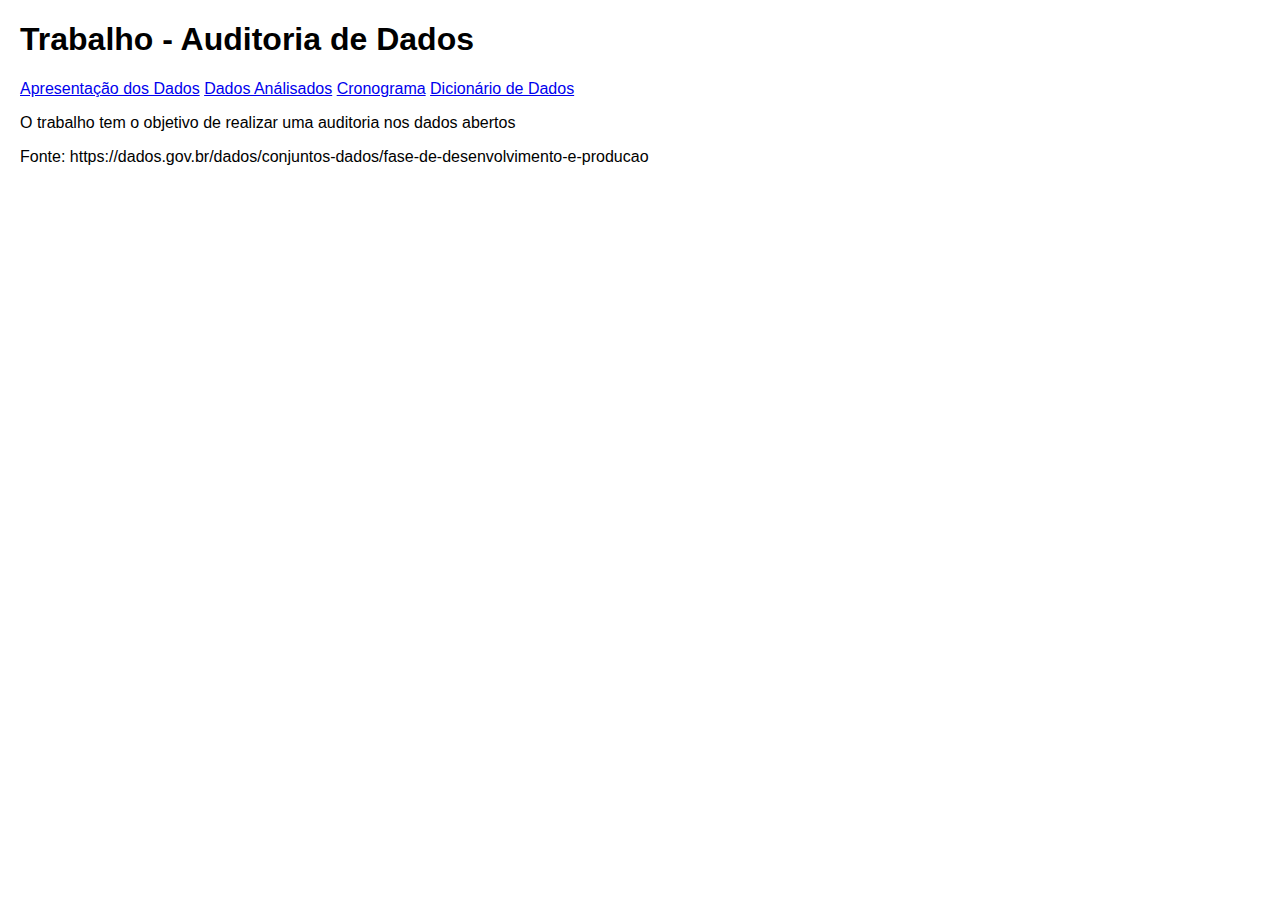
<file: frontend/index.html>
<!DOCTYPE html>
<html lang="pt-BR">
<head>
    <meta charset="UTF-8">
    <meta name="viewport" content="width=device-width, initial-scale=1.0">
    <title>Atividade - Auditoria de Dados</title>
    
    <link rel="stylesheet" href="style.css">
    
</head>
<body>
        <header id="header">
        <h1>Trabalho - Auditoria de Dados</h1>
        <nav id="nav">
            <a href="./Pages/Dados/dados.html">Apresentação dos Dados</a>
            <a href="./Pages/DadosPadronizados/dadosPadronizados.html">Dados Análisados</a>
            <a href="https://fatecspgov-my.sharepoint.com/:x:/r/personal/juan_marques2_fatec_sp_gov_br/Documents/Gr%C3%A1fico%20de%20Gantt%20de%20acompanhamento%20de%20data1.xlsx?d=wec7b393ea5324d048b5f4dbf59c81b0a&csf=1&web=1&e=XnSMK1&nav=MTVfezU4NEVBMUY2LTVGMTEtNDlGMC1CQzk1LTU0QTM4MkU2NEUyNX0">Cronograma</a>
            <a href="./Pages/DicionarioDeDados/DicionarioDeDados.html">Dicionário de Dados</a>
        </nav>
    </header>

    
    <main>
        <p>
            O trabalho tem o objetivo de realizar uma auditoria nos dados abertos
            
        </p>
    </main>

    <footer>Fonte: https://dados.gov.br/dados/conjuntos-dados/fase-de-desenvolvimento-e-producao</footer>

    <script src="script.js" defer></script>
</body>
</html>
</file>
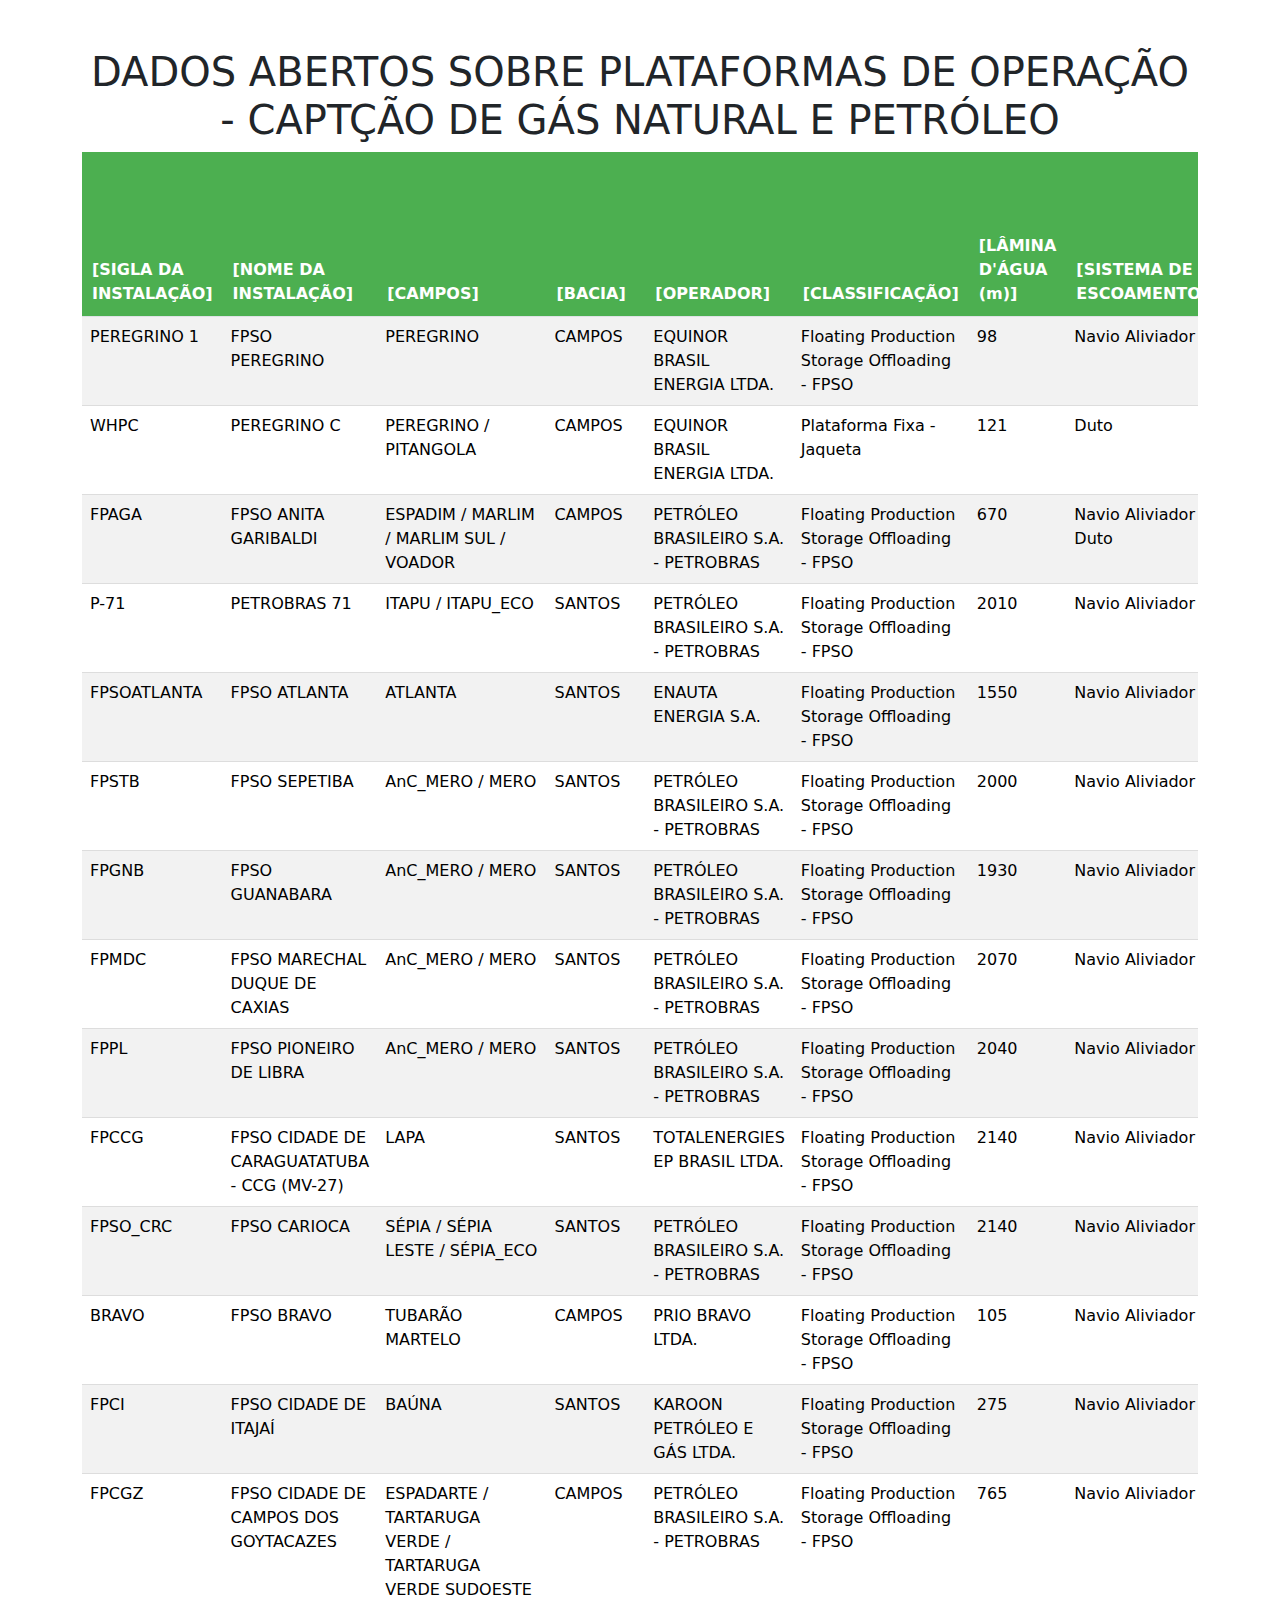
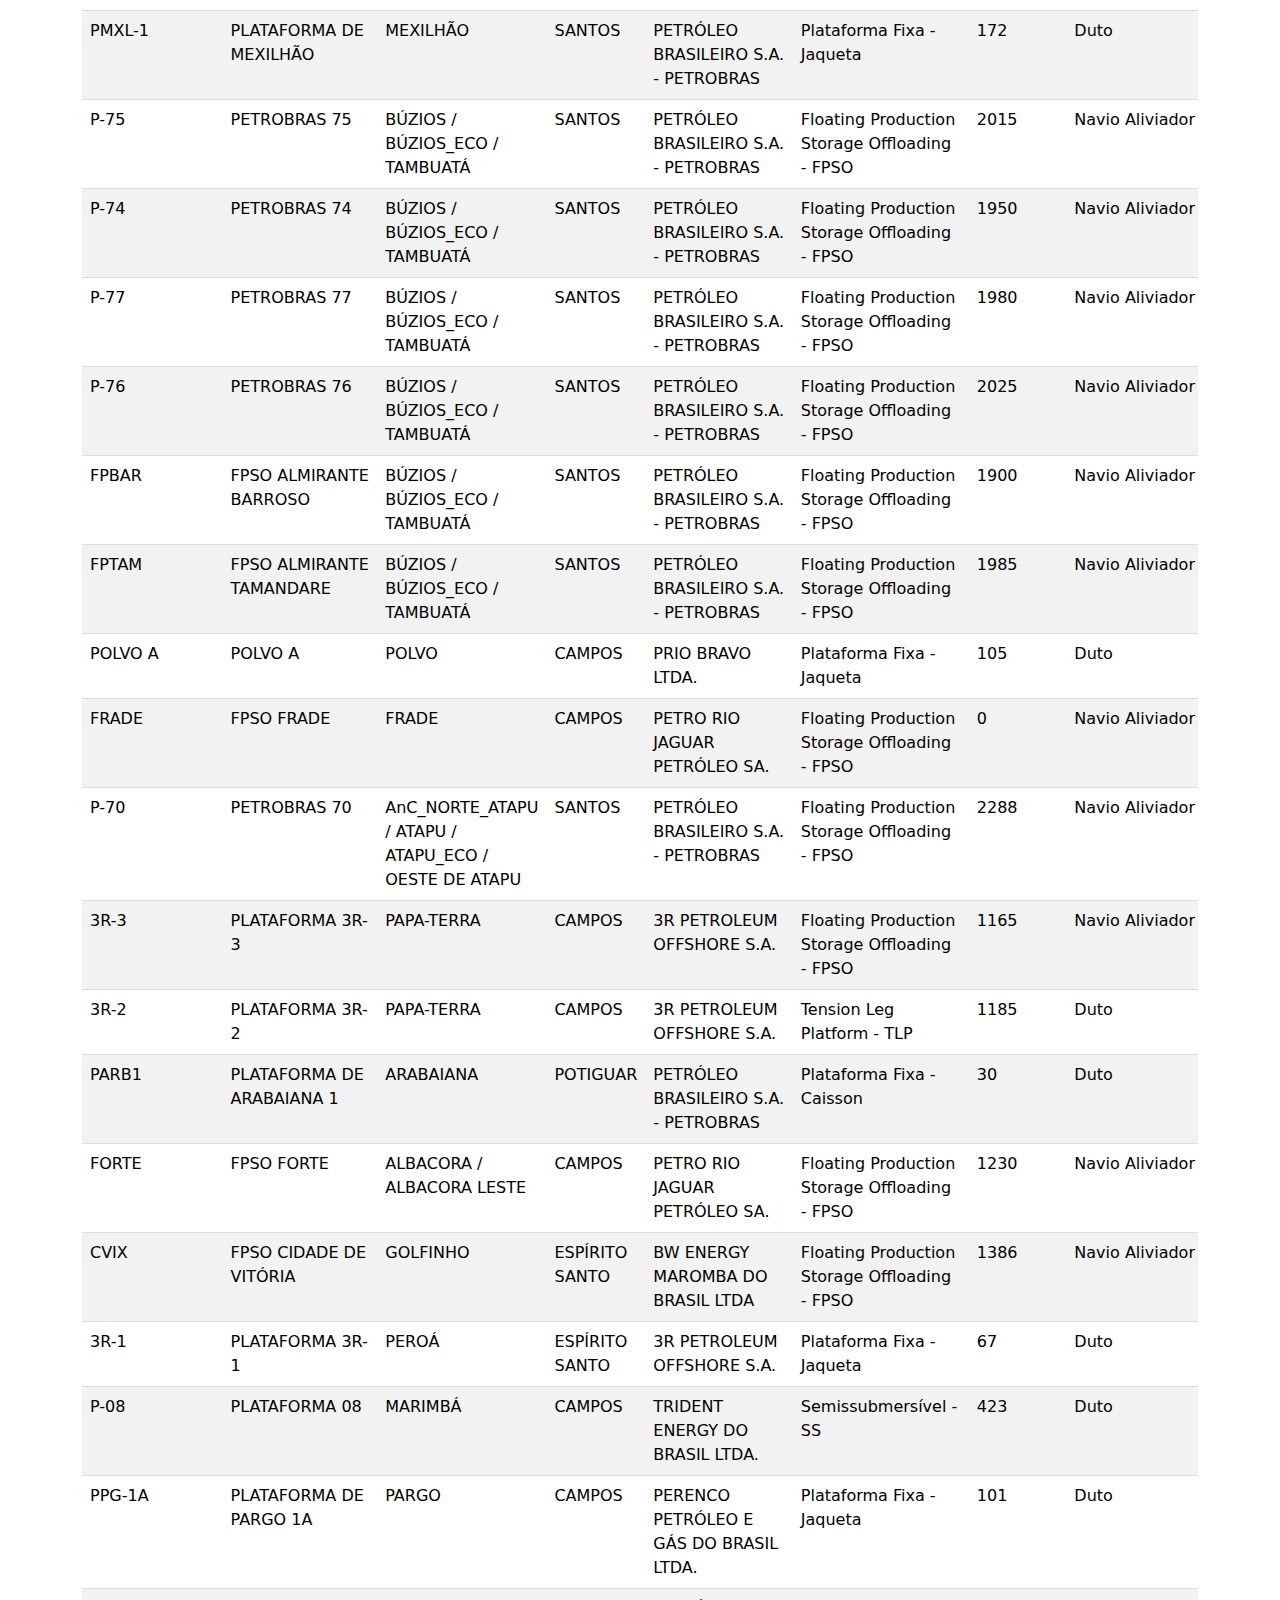
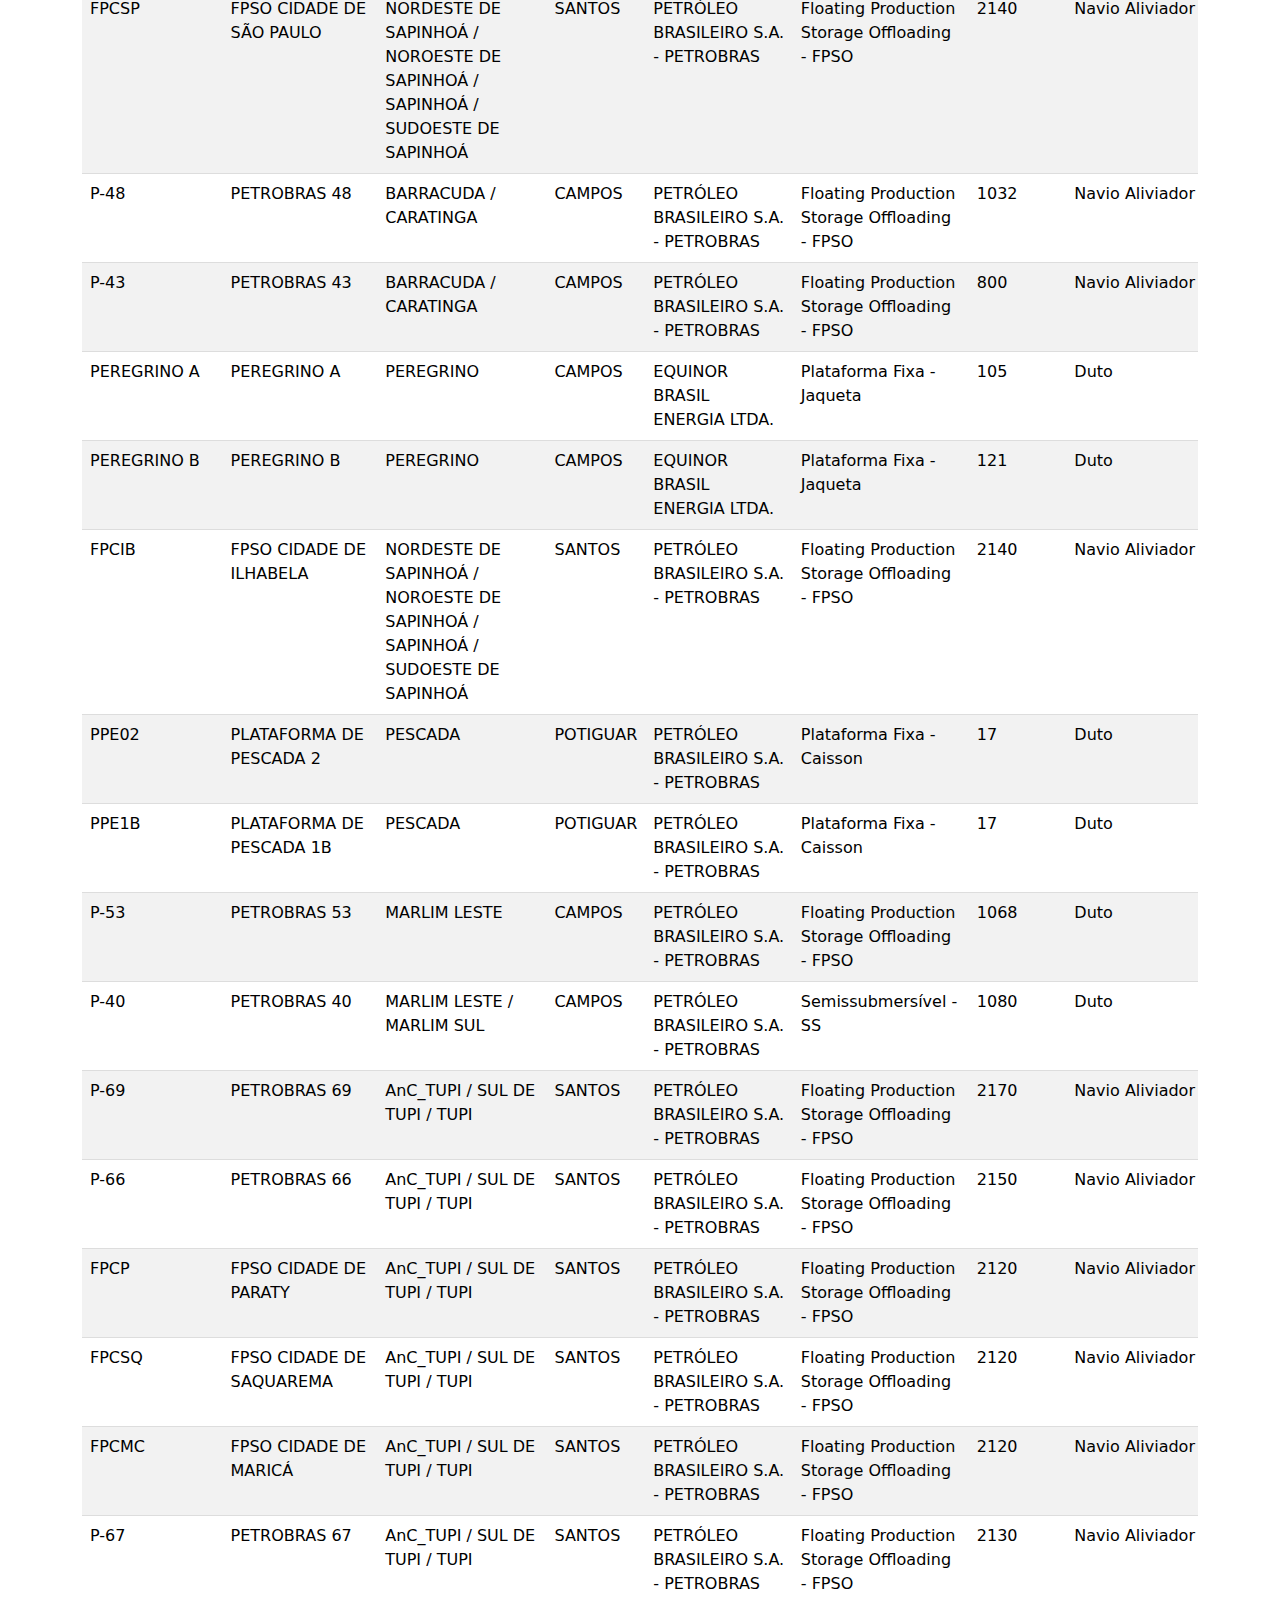
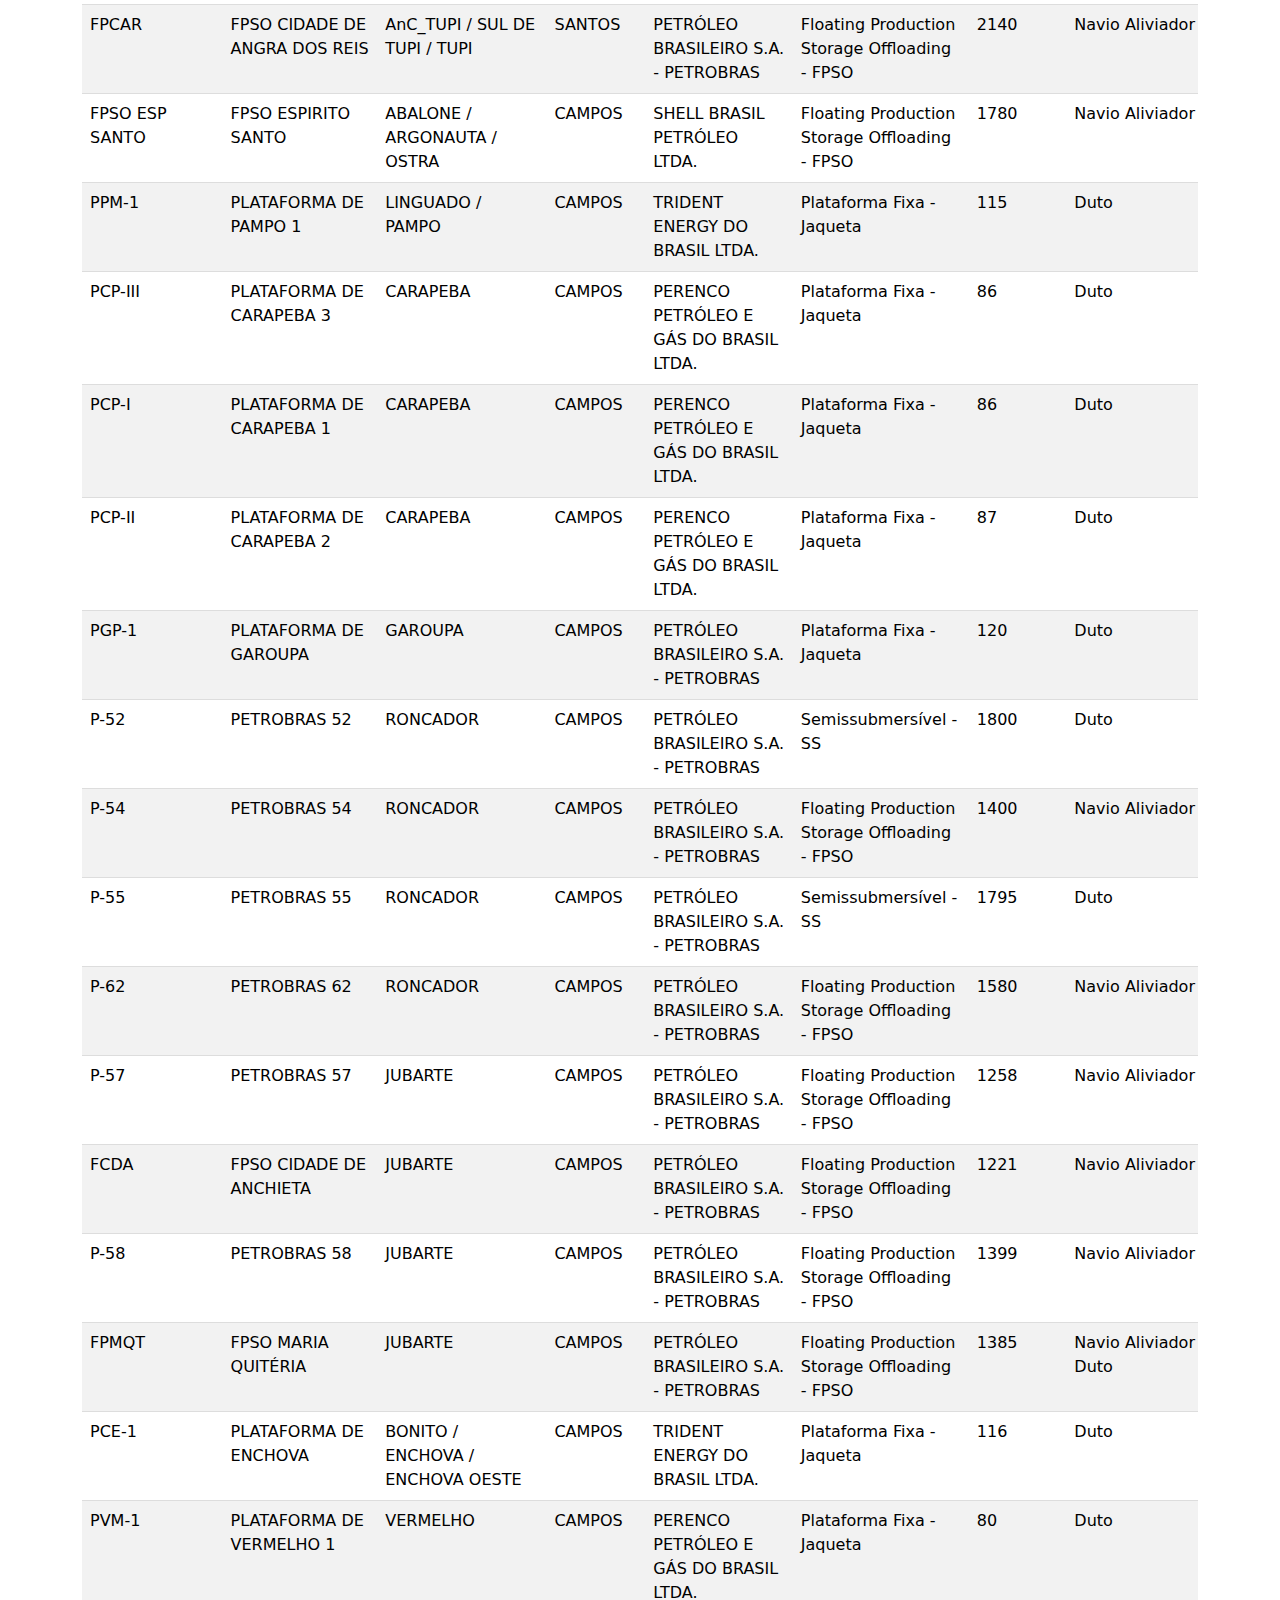
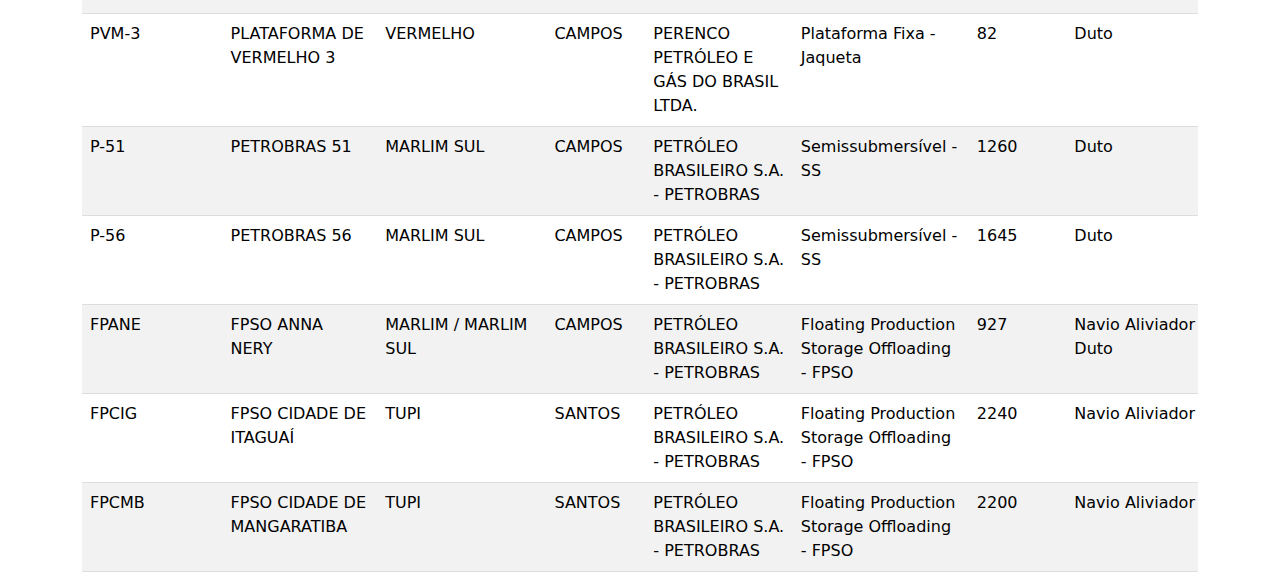
<file: frontend/Pages/Dados/dados.html>
<!DOCTYPE html>
<html lang="pt-BR">
<head>
    <meta charset="UTF-8">
    <title>Visualização de Dados</title>
    <link rel="stylesheet" href="dados.css">
    <link href="https://cdn.jsdelivr.net/npm/bootstrap@5.3.0/dist/css/bootstrap.min.css" rel="stylesheet">
</head>
<body>
    <div class="container mt-5">
        <h1 class="text-center">DADOS ABERTOS SOBRE PLATAFORMAS DE OPERAÇÃO - CAPTÇÃO DE GÁS NATURAL E PETRÓLEO</h1>
        <div class="table-responsive">
            <table id="tabela-dados" class="table table-striped">
                <thead>
                    <tr id="cabecalho"></tr>
                </thead>
                <tbody id="corpo-tabela"></tbody>
            </table>
        </div>
    </div>
    <script src="dados.js"></script>
</body>
</html>
</file>
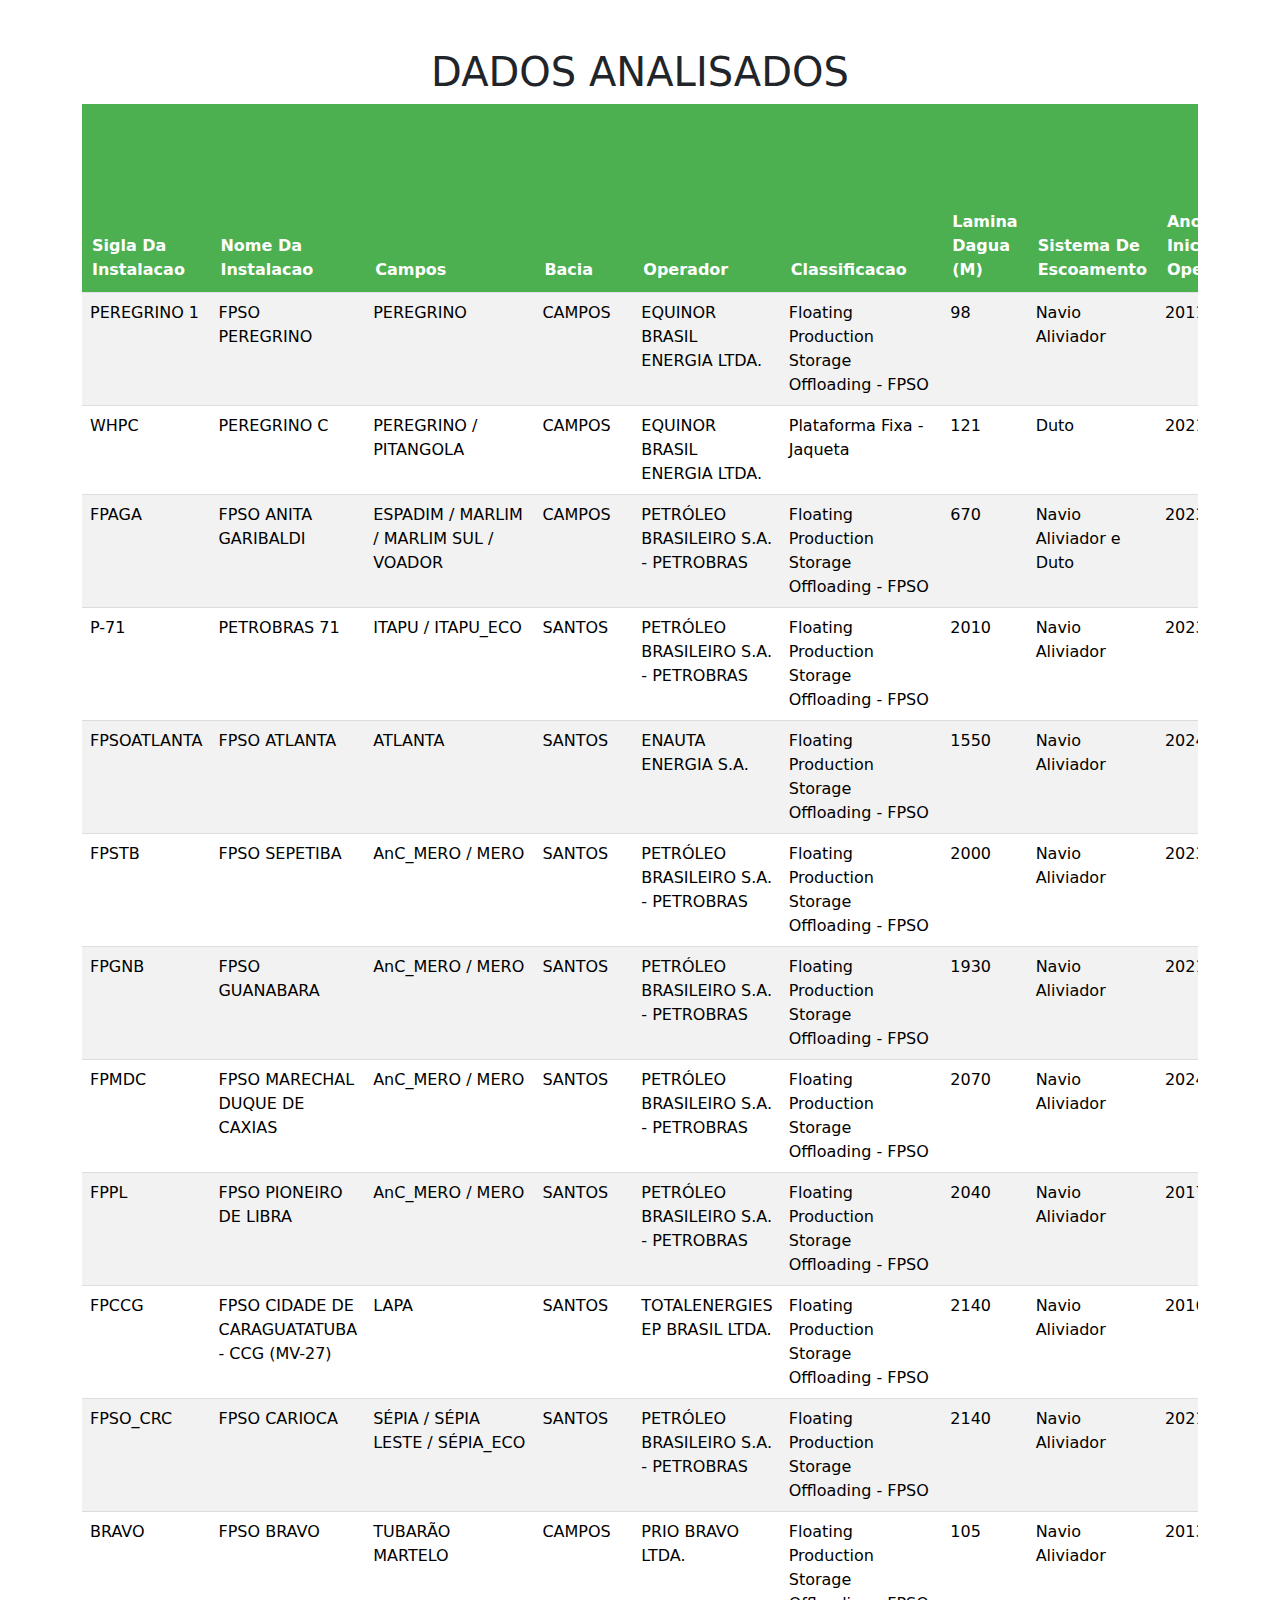
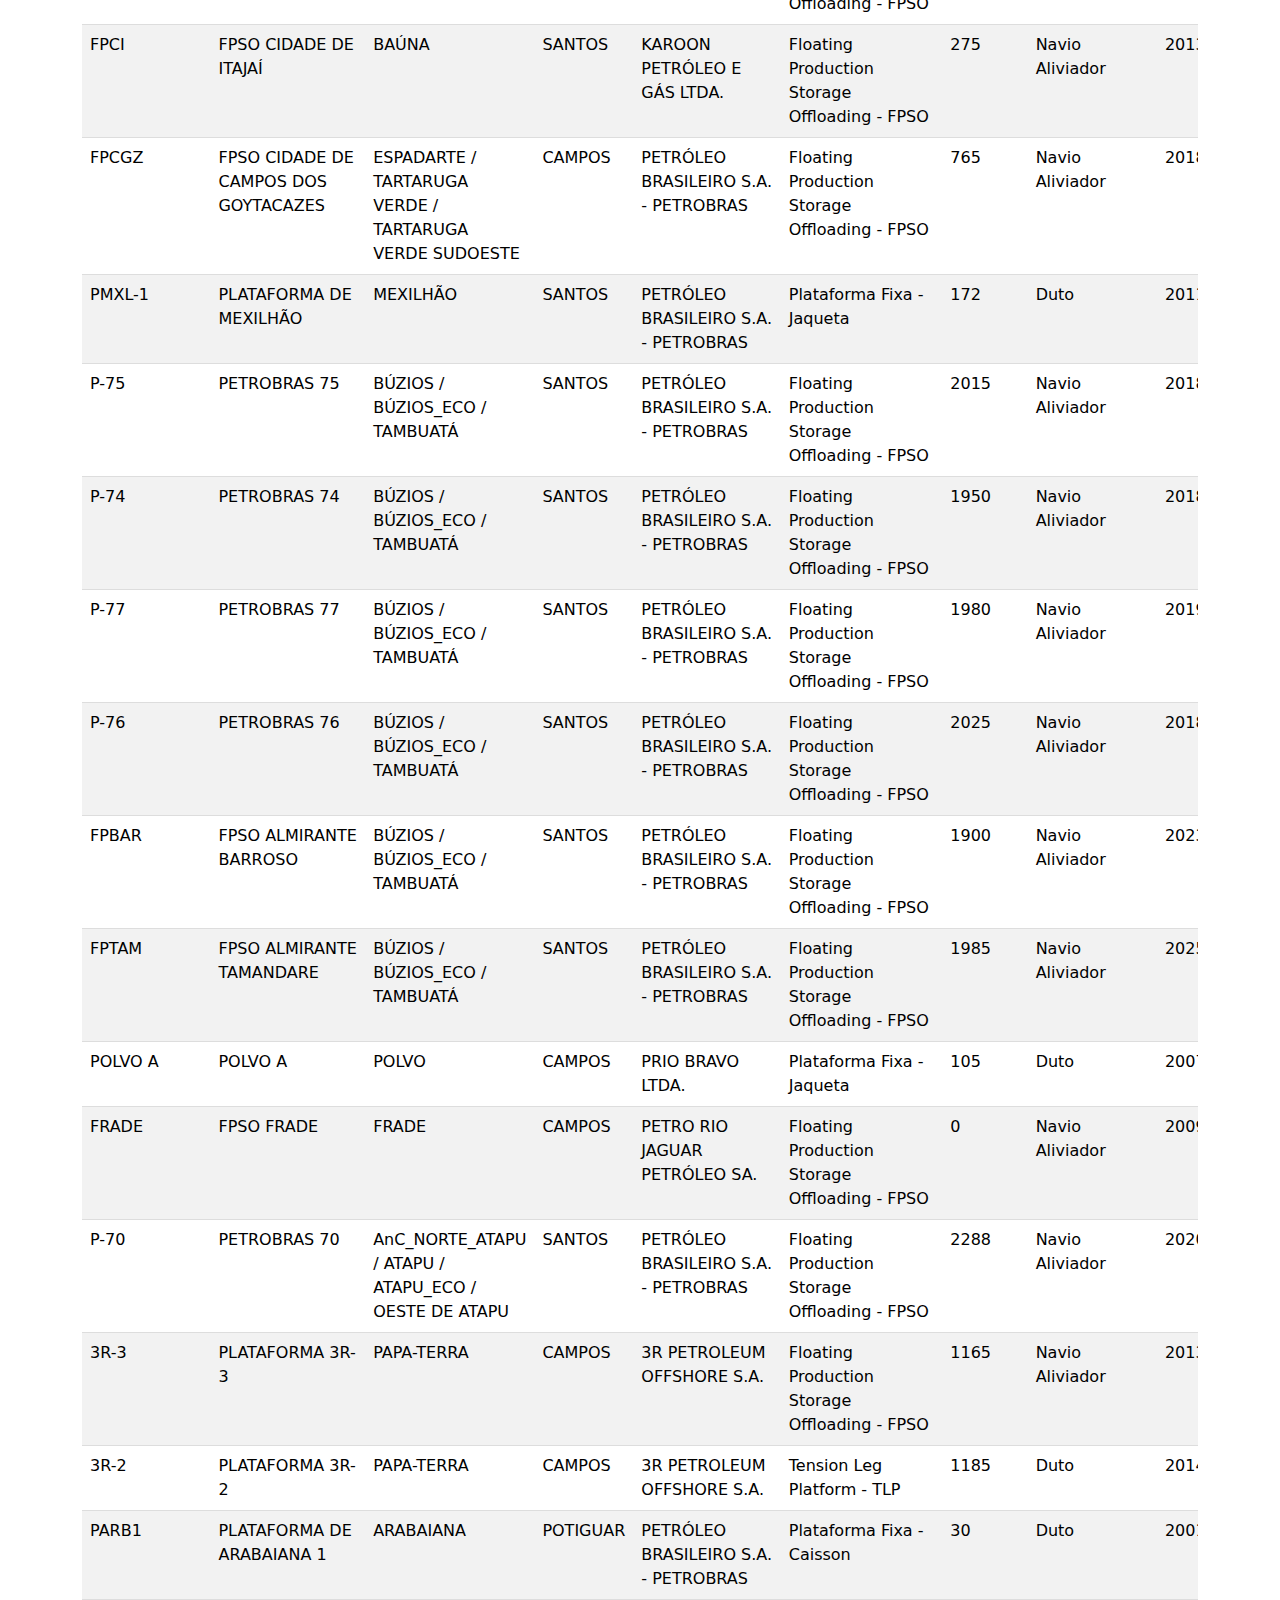
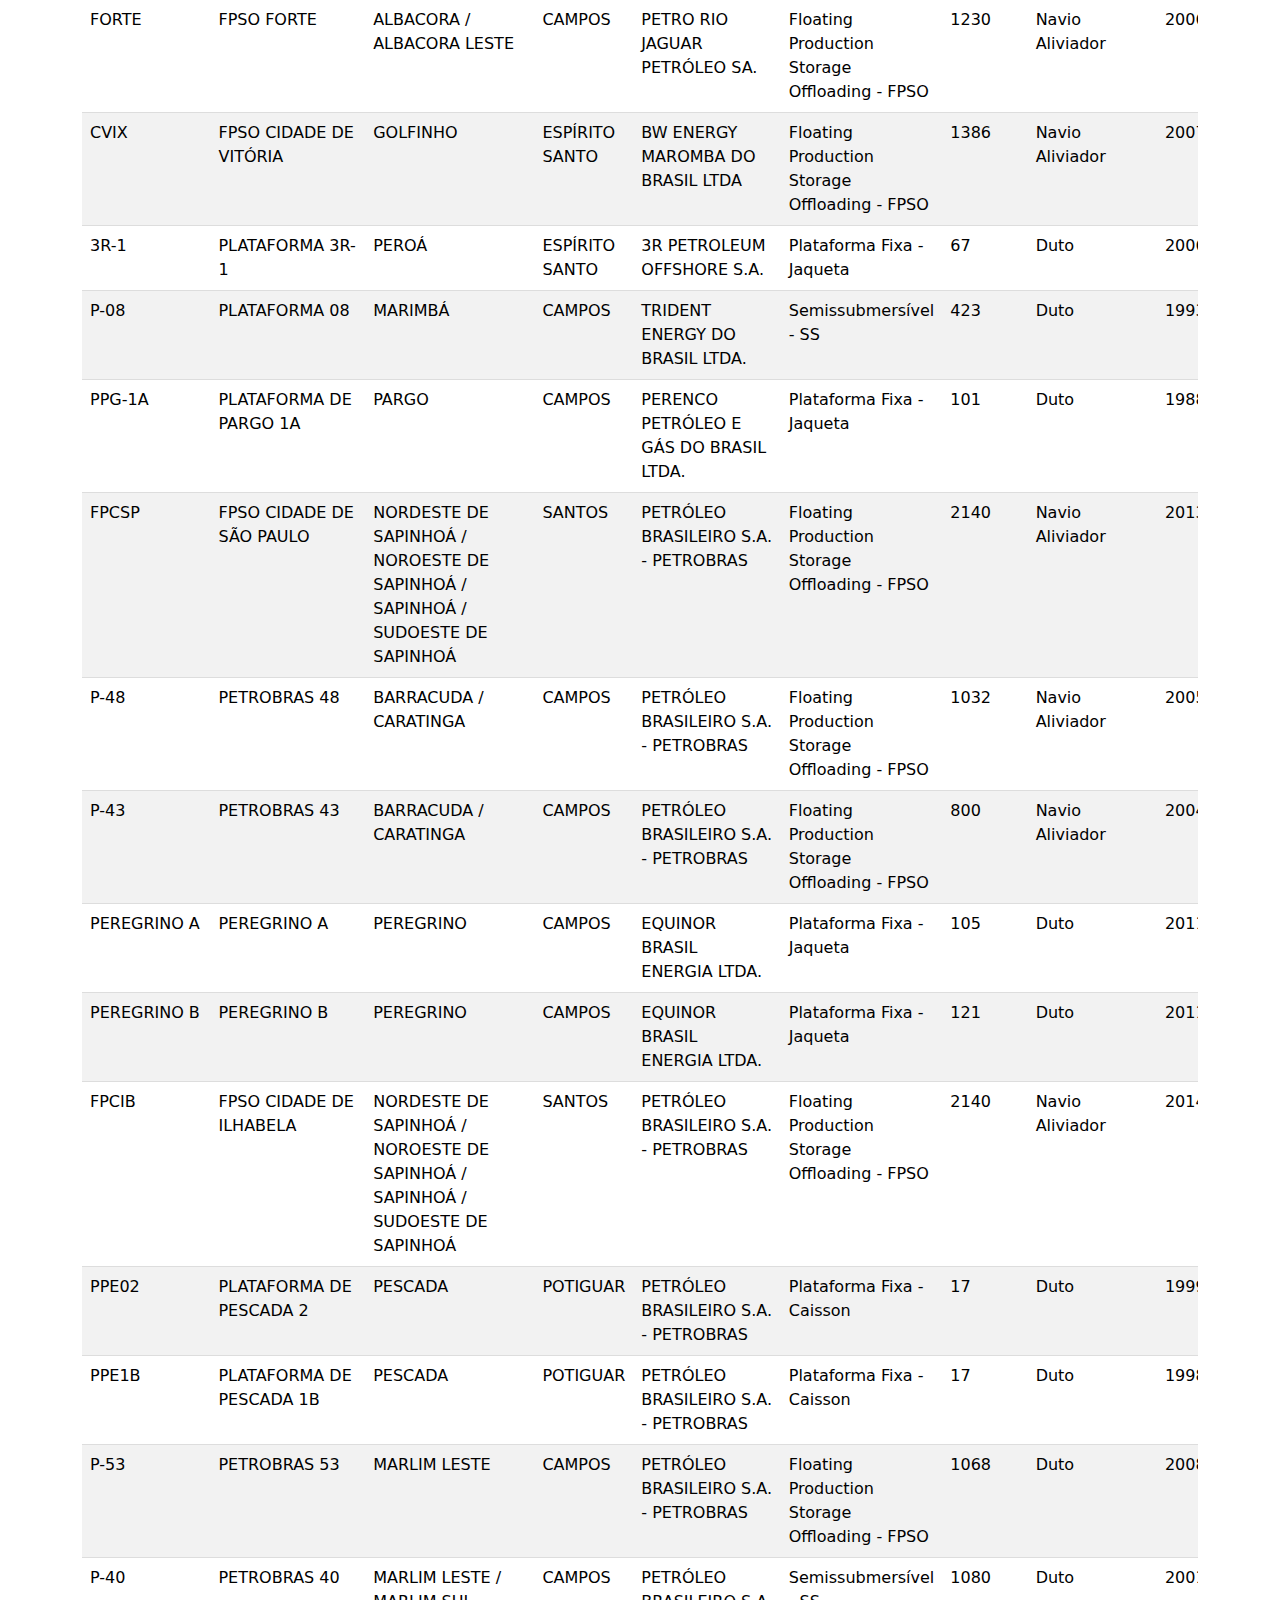
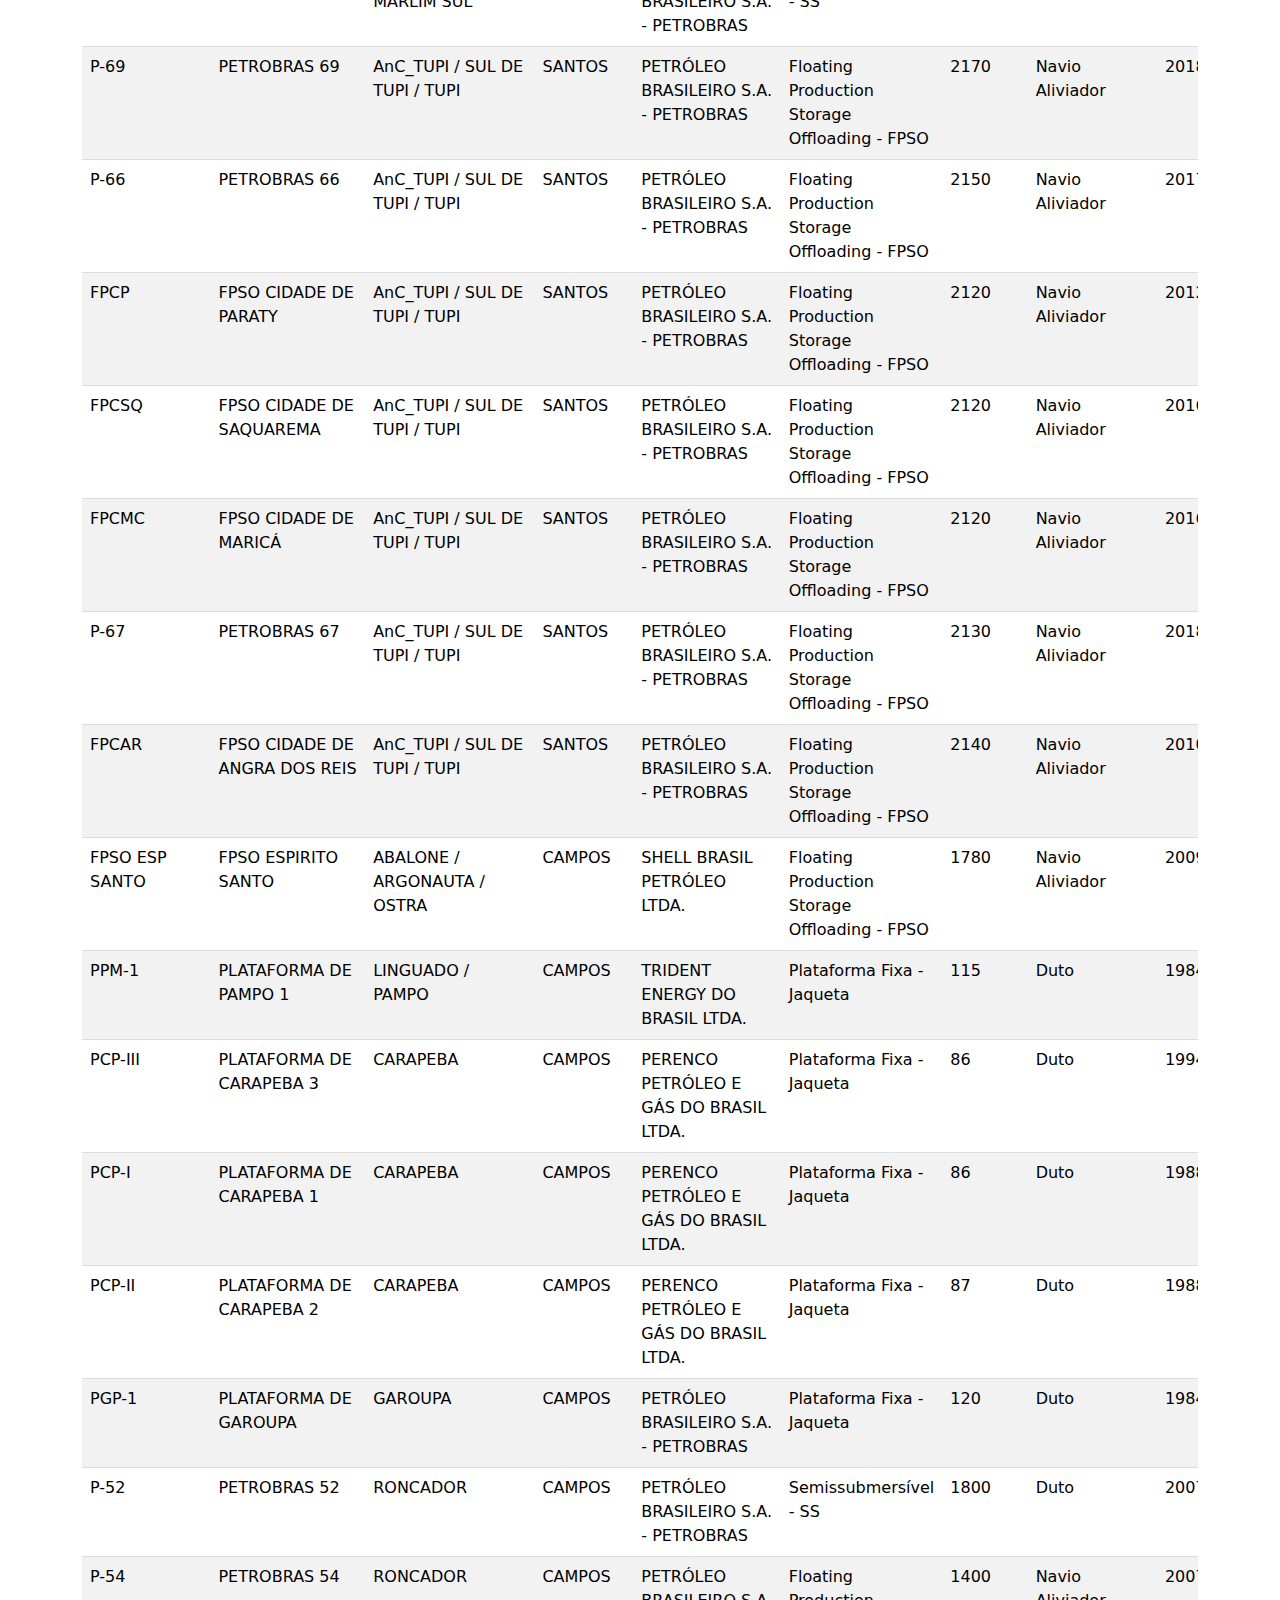
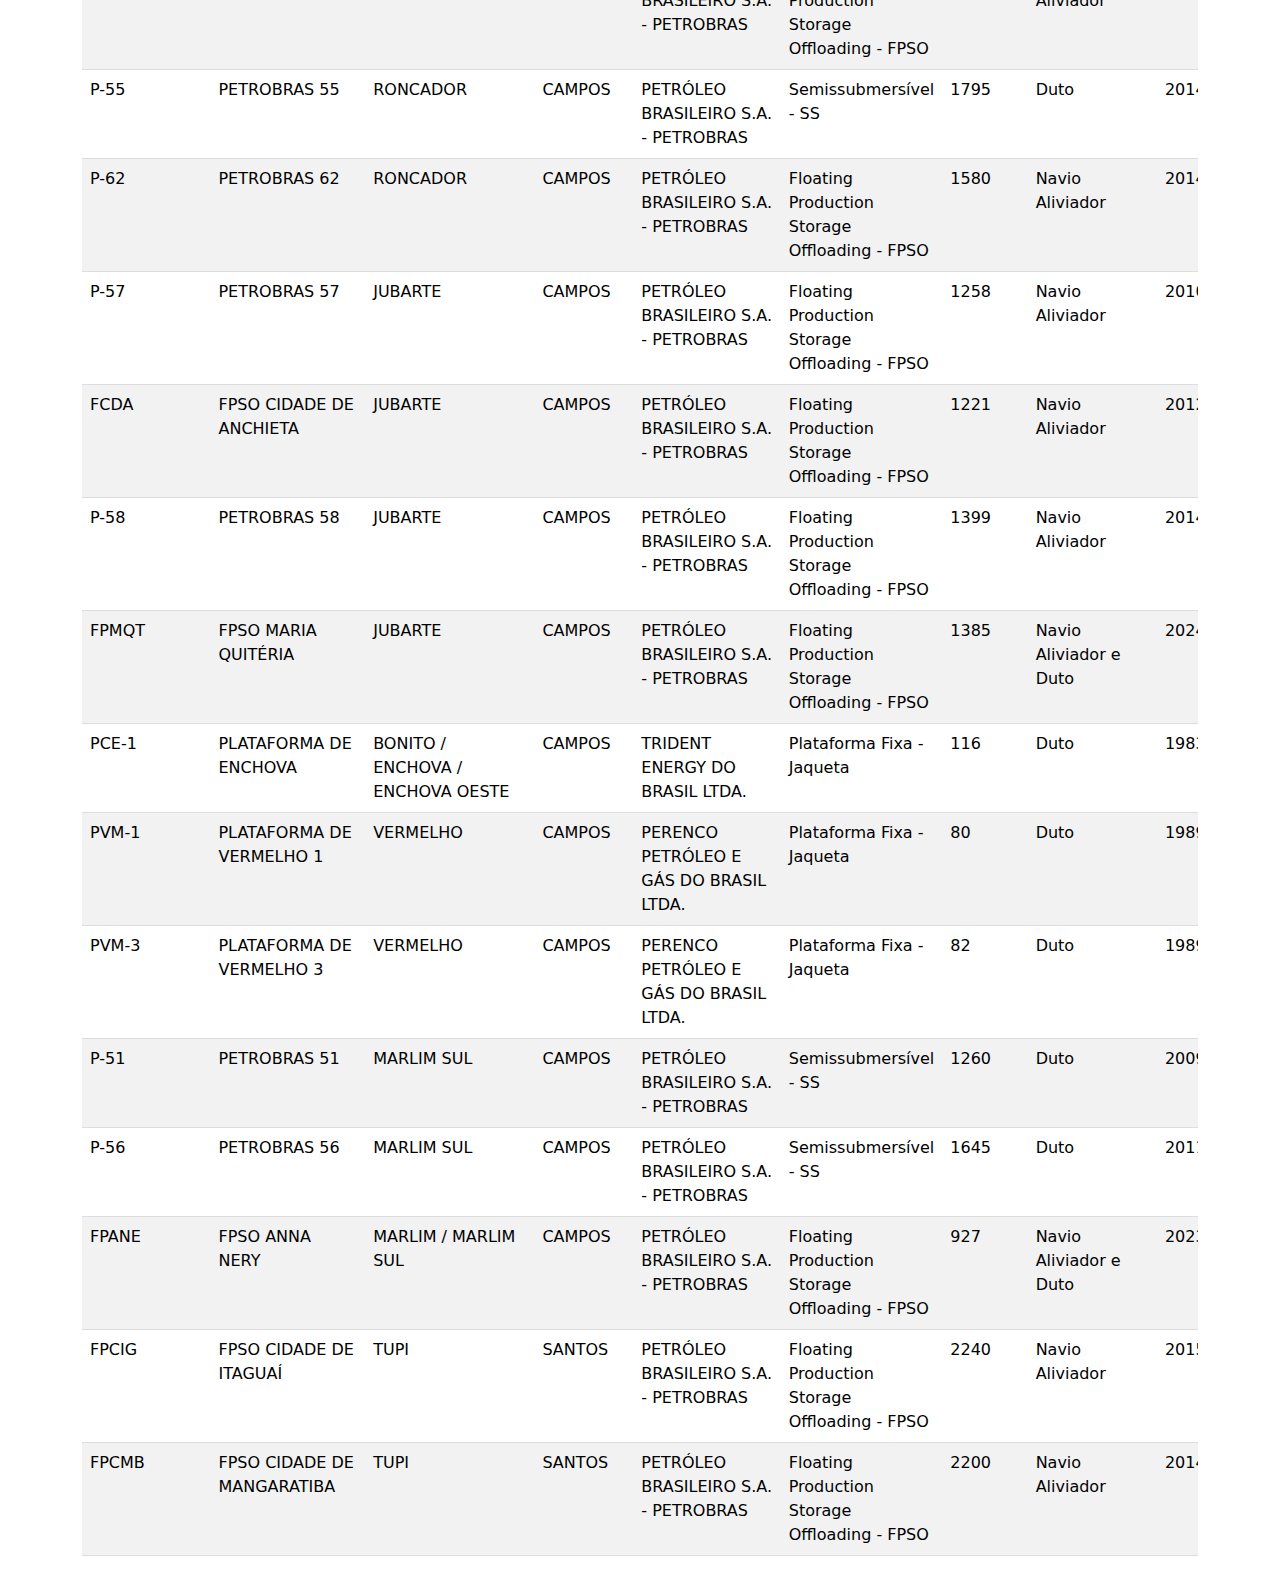
<file: frontend/Pages/DadosPadronizados/dadosPadronizados.html>
<!DOCTYPE html>
<html lang="pt-BR">
<head>
    <meta charset="UTF-8">
    <title>Visualização de Dados</title>
    <link rel="stylesheet" href="dadosPadronizados.css">
    <link href="https://cdn.jsdelivr.net/npm/bootstrap@5.3.0/dist/css/bootstrap.min.css" rel="stylesheet">
</head>
<body>
    <div class="container mt-5">
        <h1 class="text-center">DADOS ANALISADOS</h1>
        <div class="table-responsive">
            <table id="tabela-dados" class="table table-striped">
                <thead>
                    <tr id="cabecalho"></tr>
                </thead>
                <tbody id="corpo-tabela"></tbody>
            </table>
        </div>
    </div>
    <script src="dadosPadronizados.js"></script>
</body>
</html>
</file>
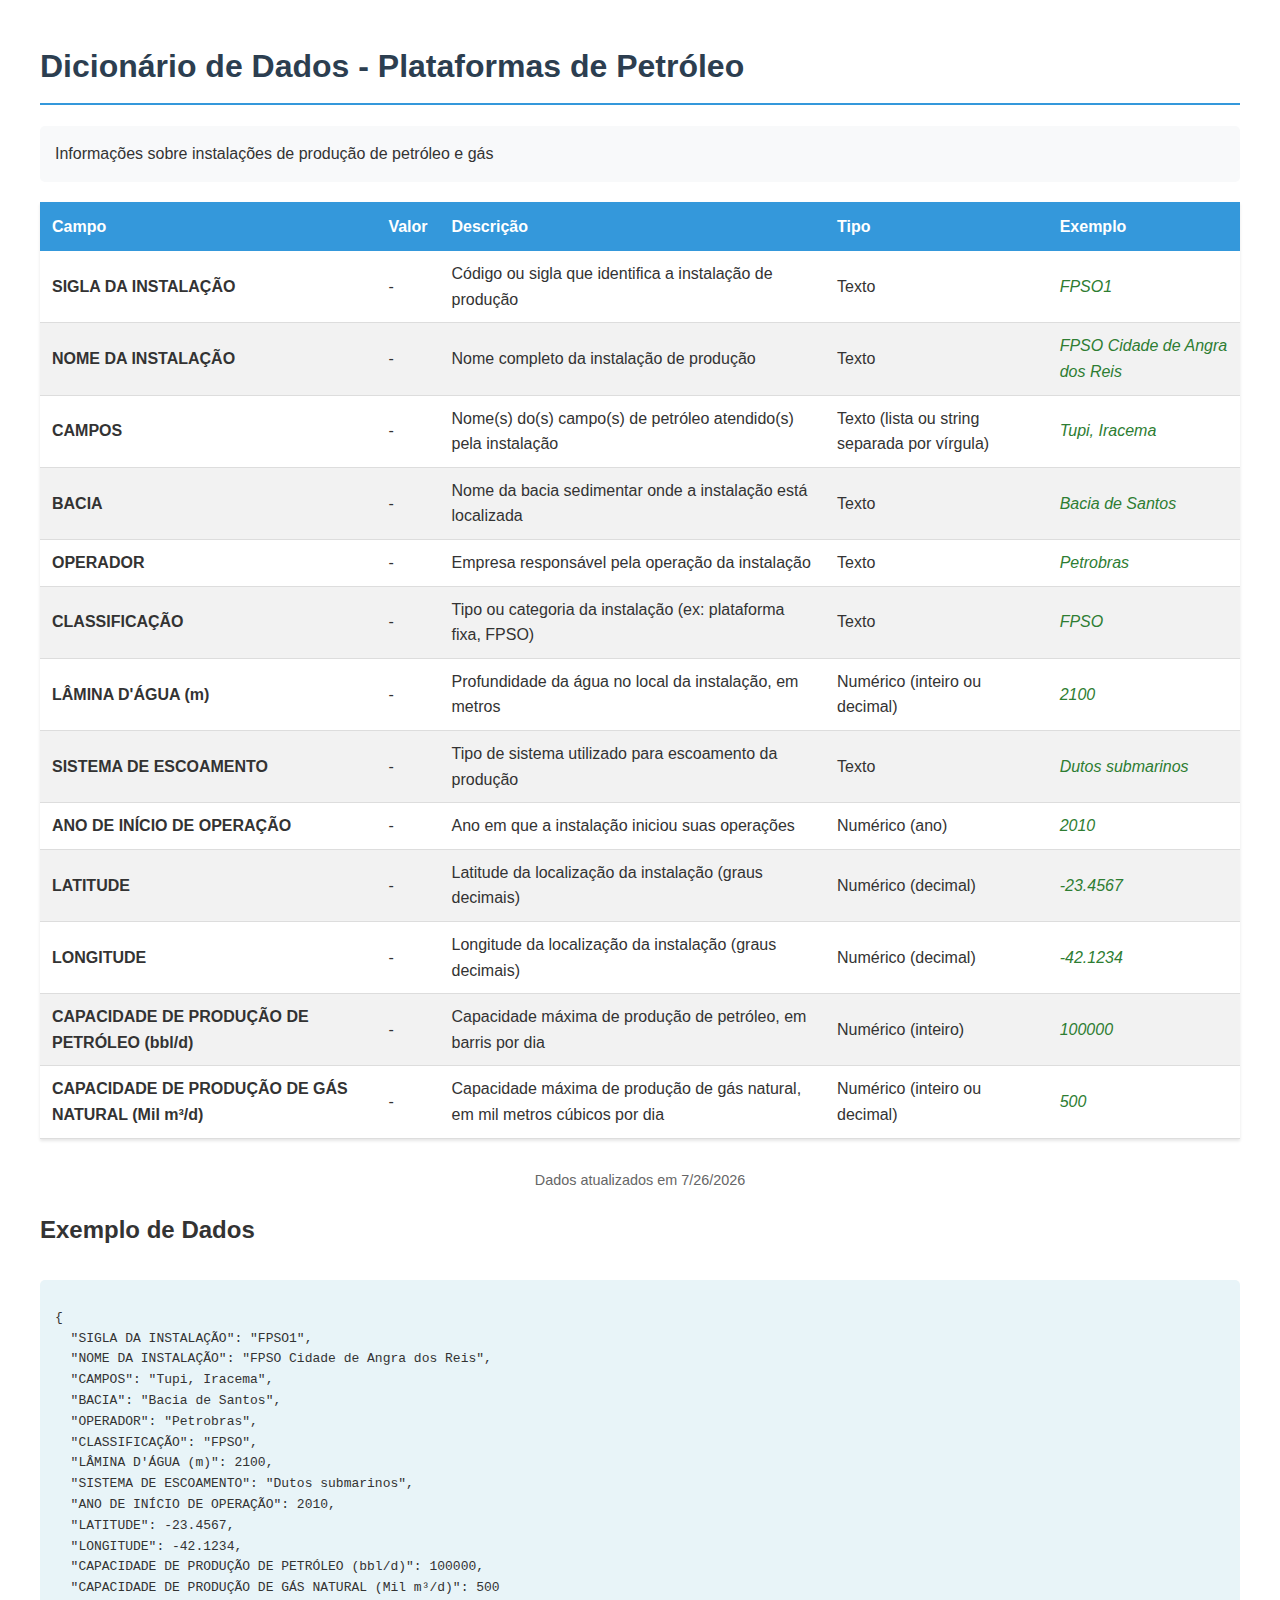
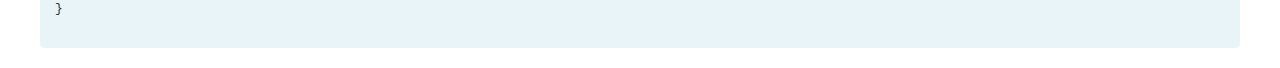
<file: frontend/Pages/DicionarioDeDados/DicionarioDeDados.html>
<!DOCTYPE html>
<html lang="pt-BR">
<head>
    <meta charset="UTF-8">
    <meta name="viewport" content="width=device-width, initial-scale=1.0">
    <title>Dicionário de Dados - Plataforma de Petróleo</title>
    <style>
        body {
            font-family: Arial, sans-serif;
            line-height: 1.6;
            margin: 0;
            padding: 20px;
            color: #333;
        }
        .container {
            max-width: 1200px;
            margin: 0 auto;
        }
        h1 {
            color: #2c3e50;
            border-bottom: 2px solid #3498db;
            padding-bottom: 10px;
        }
        .description {
            background-color: #f8f9fa;
            padding: 15px;
            border-radius: 5px;
            margin-bottom: 20px;
        }
        table {
            width: 100%;
            border-collapse: collapse;
            margin: 20px 0;
            box-shadow: 0 2px 3px rgba(0,0,0,0.1);
        }
        th {
            background-color: #3498db;
            color: white;
            text-align: left;
            padding: 12px;
            position: sticky;
            top: 0;
        }
        td {
            padding: 10px 12px;
            border-bottom: 1px solid #ddd;
        }
        tr:nth-child(even) {
            background-color: #f2f2f2;
        }
        tr:hover {
            background-color: #e3f2fd;
        }
        .field-description {
            font-size: 0.9em;
            color: #666;
            margin-top: 5px;
        }
        .example-value {
            font-style: italic;
            color: #2e7d32;
        }
        .footer {
            margin-top: 30px;
            font-size: 0.9em;
            text-align: center;
            color: #666;
        }
        .tooltip {
            position: relative;
            display: inline-block;
            cursor: help;
        }
        .tooltip .tooltiptext {
            visibility: hidden;
            width: 300px;
            background-color: #555;
            color: #fff;
            text-align: center;
            border-radius: 6px;
            padding: 10px;
            position: absolute;
            z-index: 1;
            bottom: 125%;
            left: 50%;
            margin-left: -150px;
            opacity: 0;
            transition: opacity 0.3s;
        }
        .tooltip:hover .tooltiptext {
            visibility: visible;
            opacity: 1;
        }
    </style>
</head>
<body>
    <div class="container">
        <h1>Dicionário de Dados - Plataformas de Petróleo</h1>
        
        <div class="description" id="metadata-description">
            Carregando descrição dos dados...
        </div>
        
        <div class="table-container">
            <table id="data-table">
                <thead id="cabecalho">
                    <tr>
                        <th>Campo</th>
                        <th>Valor</th>
                        <th>Descrição</th>
                        <th>Tipo</th>
                        <th>Exemplo</th>
                    </tr>
                </thead>
                <tbody id="corpo-tabela">
                    <!-- Os dados serão inseridos aqui pelo JavaScript -->
                </tbody>
            </table>
        </div>
        
        <div class="footer">
            <p>Dados atualizados em <span id="update-date"></span></p>
        </div>
    </div>

    <script>
        fetch('dicionario_dados_plataforma_petroleo.json')
            .then(response => response.json())
            .then(data => {
                // Preenche a descrição do conjunto de dados
                const metadataDescription = document.getElementById('metadata-description');
                metadataDescription.textContent = data.metadata.description;
                
                // Preenche a data de atualização (usando a data atual como exemplo)
                document.getElementById('update-date').textContent = new Date().toLocaleDateString();
                
                // Preenche a tabela com os campos do metadata
                const corpoTabela = document.getElementById('corpo-tabela');
                
                data.metadata.fields.forEach(field => {
                    const tr = document.createElement('tr');
                    
                    // Campo
                    const tdField = document.createElement('td');
                    tdField.innerHTML = `<strong>${field.field}</strong>`;
                    
                    // Valor (vazio pois estamos mostrando a estrutura, não os dados)
                    const tdValue = document.createElement('td');
                    tdValue.textContent = "-";
                    
                    // Descrição
                    const tdDescription = document.createElement('td');
                    tdDescription.textContent = field.description;
                    
                    // Tipo
                    const tdType = document.createElement('td');
                    tdType.textContent = field.type;
                    
                    // Exemplo
                    const tdExample = document.createElement('td');
                    tdExample.innerHTML = `<span class="example-value">${field.example}</span>`;
                    
                    // Adiciona todas as células à linha
                    tr.appendChild(tdField);
                    tr.appendChild(tdValue);
                    tr.appendChild(tdDescription);
                    tr.appendChild(tdType);
                    tr.appendChild(tdExample);
                    
                    // Adiciona a linha à tabela
                    corpoTabela.appendChild(tr);
                });
                
                // Se quisermos também mostrar o exemplo de dados
                if (data.example) {
                    const exemploSection = document.createElement('div');
                    exemploSection.innerHTML = `
                        <h2>Exemplo de Dados</h2>
                        <div class="example-data" style="background-color: #e8f4f8; padding: 15px; border-radius: 5px; margin-top: 30px;">
                            <pre>${JSON.stringify(data.example, null, 2)}</pre>
                        </div>
                    `;
                    document.querySelector('.container').appendChild(exemploSection);
                }
            })
            .catch(error => {
                console.error('Erro ao carregar os dados:', error);
                document.getElementById('metadata-description').textContent = 'Erro ao carregar os dados. Por favor, tente novamente mais tarde.';
            });
    </script>
</body>
</html>
</file>
<file: frontend/style.css>
body {
    font-family: Arial, sans-serif;
    margin: 20px;
}

#tabela-dados {
    width: 100%;
    border-collapse: collapse;
}

#tabela-dados th {
    background-color: #4CAF50;
    color: white;
    padding: 10px;
    text-align: left;
}

#tabela-dados td {
    padding: 8px;
    border-bottom: 1px solid #ddd;
}
</file>
<file: frontend/Pages/Dados/dados.css>
body {
    font-family: Arial, sans-serif;
    margin: 20px;
}

#tabela-dados {
    width: 100%;
    border-collapse: collapse;
}

#tabela-dados th {
    background-color: #4CAF50;
    color: white;
    padding: 10px;
    text-align: left;
}

#tabela-dados td {
    padding: 8px;
    border-bottom: 1px solid #ddd;
}
</file>
<file: frontend/Pages/DadosPadronizados/dadosPadronizados.css>
body {
    font-family: Arial, sans-serif;
    margin: 20px;
}

#tabela-dados {
    width: 100%;
    border-collapse: collapse;
}

#tabela-dados th {
    background-color: #4CAF50;
    color: white;
    padding: 10px;
    text-align: left;
}

#tabela-dados td {
    padding: 8px;
    border-bottom: 1px solid #ddd;
}
</file>
